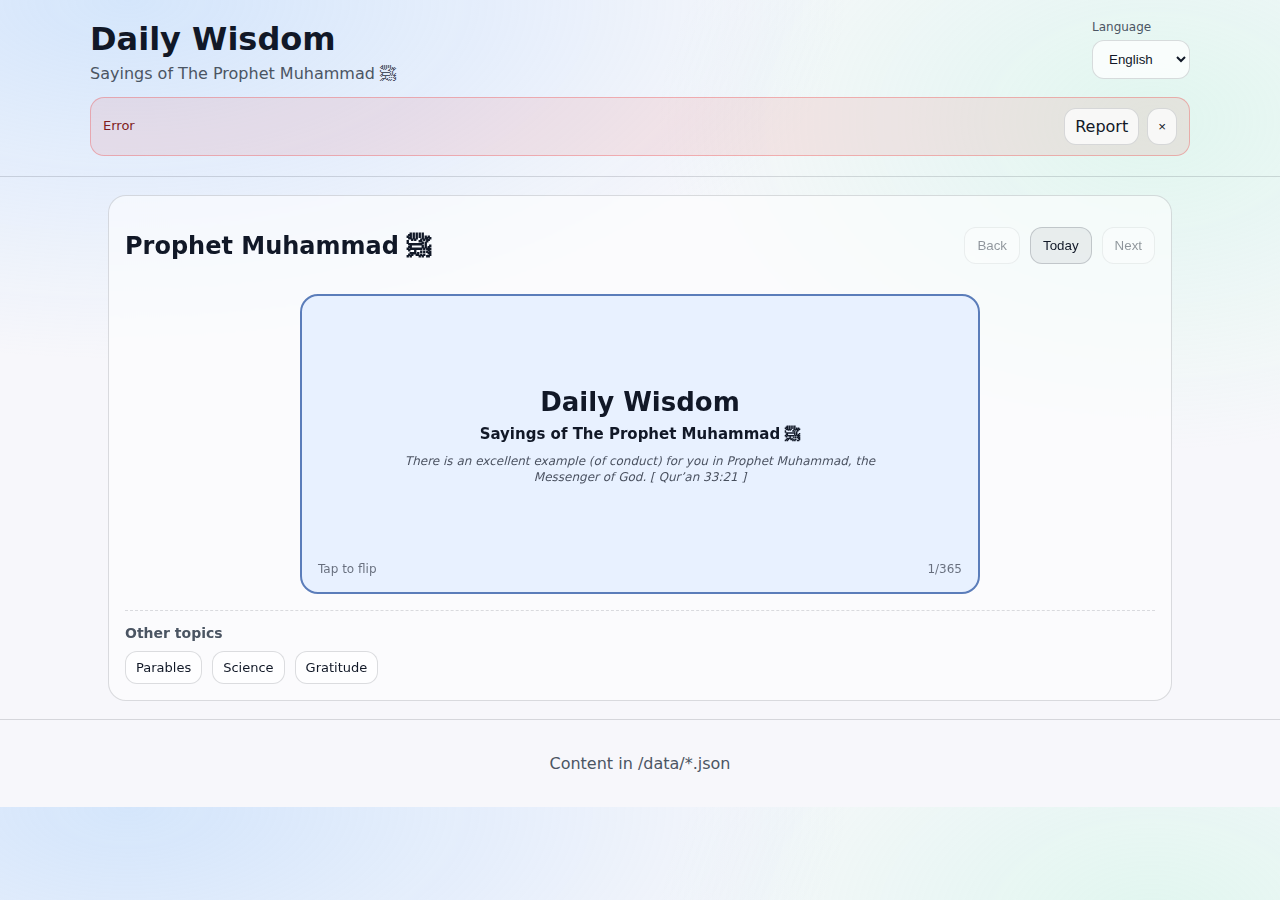
<file: index.html>
<!DOCTYPE html>
<html lang="en" dir="ltr">
<head>
  <meta charset="UTF-8" />
  <meta name="viewport" content="width=device-width, initial-scale=1.0" />
  <title>Daily Wisdom</title>
  <meta name="theme-color" content="#bfdbfe" />
  <link rel="stylesheet" href="./style.css" />
  <script defer src="./script.js"></script>
</head>
<body>
  <header class="hero">
    <div class="hero-inner">
      <div class="topbar">
        <div class="brand">
          <h1 class="hero-title" data-i18n="app_title">Daily Wisdom</h1>
          <p class="hero-subtitle" data-i18n="app_subtitle">Sayings of The Prophet Muhammad ﷺ</p>
        </div>
        <div class="lang">
          <label for="langSelect" class="lang-label" data-i18n="language_label">Language</label>
          <select id="langSelect" class="lang-select" aria-label="Select language">
            <option value="en">English</option>
            <option value="it">Italiano</option>
            <option value="fr">Français</option>
            <option value="ar">العربية</option>
          </select>
        </div>
      </div>

      <div id="errorBar" class="errorbar" hidden>
        <div class="errorbar-text" id="errorText">Error</div>
        <div class="errorbar-actions">
          <a class="btn" id="reportLink" href="#" target="_blank" rel="noopener">Report</a>
          <button class="btn" id="dismissError" type="button">×</button>
        </div>
      </div>
    </div>
  </header>

  <main class="main">
    <section class="deck" aria-labelledby="deck-title">
      <div class="deck-head">
        <h2 id="deck-title" data-i18n="deck_title">Prophet Muhammad ﷺ</h2>
        <div class="controls">
          <button type="button" class="btn" data-action="prev" data-i18n-btn="btn_prev">◀</button>
          <button type="button" class="btn primary" data-action="today" data-i18n-btn="btn_today">📅</button>
          <button type="button" class="btn" data-action="next" data-i18n-btn="btn_next">▶</button>
        </div>
      </div>

      <div class="deck-card" id="deck-profeta" aria-live="polite"></div>

      <nav class="topics" aria-label="Other topics">
        <h3 class="topics-title" data-i18n="topics_title">Other topics</h3>
        <div class="topics-links">
          <a class="topic-link" href="./parables.html" data-i18n="topic_parables">Parables</a>
          <a class="topic-link" href="./science.html" data-i18n="topic_science">Science</a>
          <a class="topic-link" href="./gratitude.html" data-i18n="topic_gratitude">Gratitude</a>
        </div>
      </nav>
    </section>
  </main>

  <footer class="footer">
    <p data-i18n="footer_body">Content in /data/*.json</p>
  </footer>
</body>
</html>
</file>
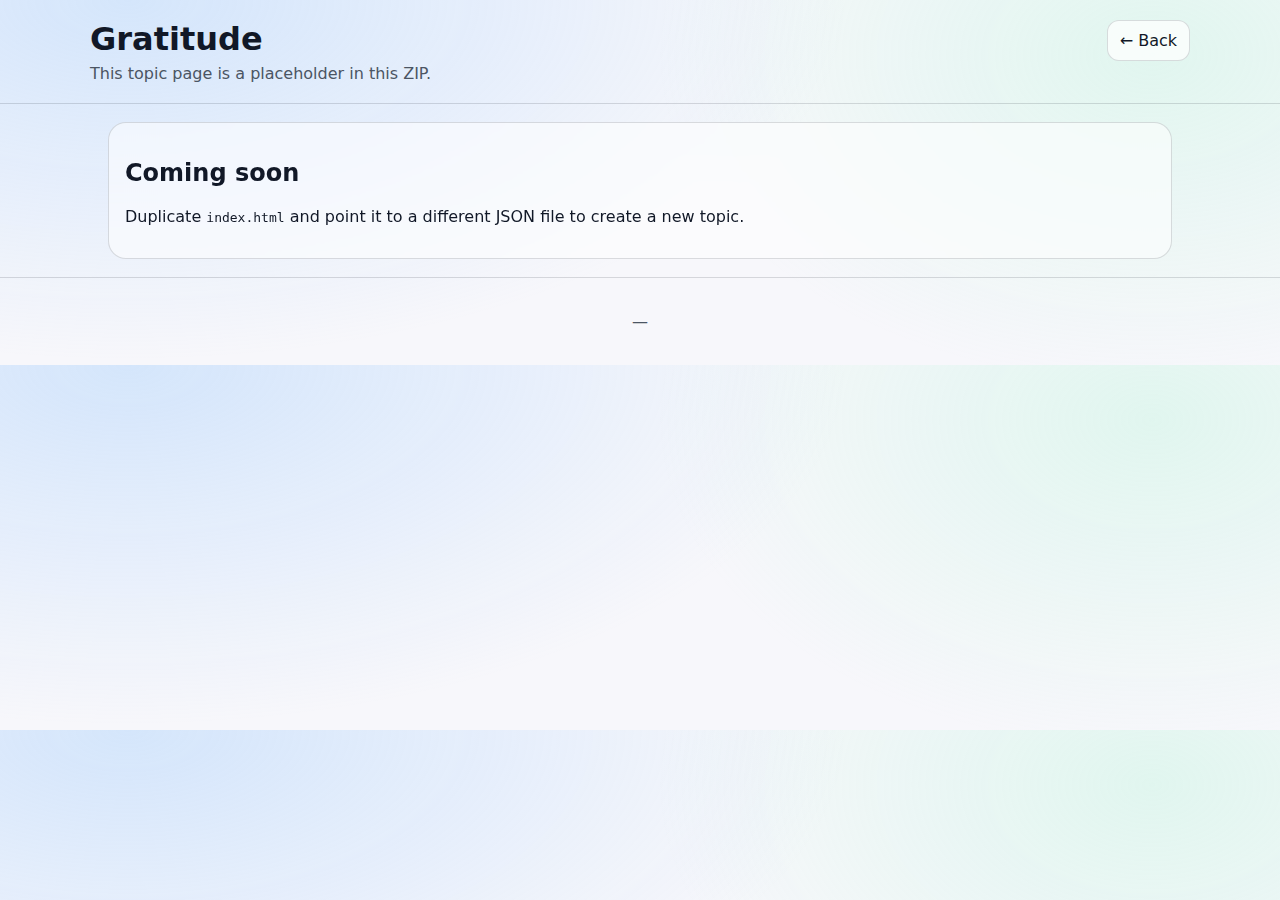
<file: gratitude.html>
<!DOCTYPE html>
<html lang="en" dir="ltr">
<head>
  <meta charset="UTF-8" />
  <meta name="viewport" content="width=device-width, initial-scale=1.0" />
  <title>Gratitude</title>
  <meta name="theme-color" content="#bfdbfe" />
  <link rel="stylesheet" href="./style.css" />
</head>
<body>
  <header class="hero">
    <div class="hero-inner">
      <div class="topbar">
        <div class="brand">
          <h1 class="hero-title">Gratitude</h1>
          <p class="hero-subtitle">This topic page is a placeholder in this ZIP.</p>
        </div>
        <div>
          <a class="btn" href="./index.html">← Back</a>
        </div>
      </div>
    </div>
  </header>

  <main class="main">
    <section class="deck">
      <h2>Coming soon</h2>
      <p>Duplicate <code>index.html</code> and point it to a different JSON file to create a new topic.</p>
    </section>
  </main>

  <footer class="footer"><p>—</p></footer>
</body>
</html>
</file>
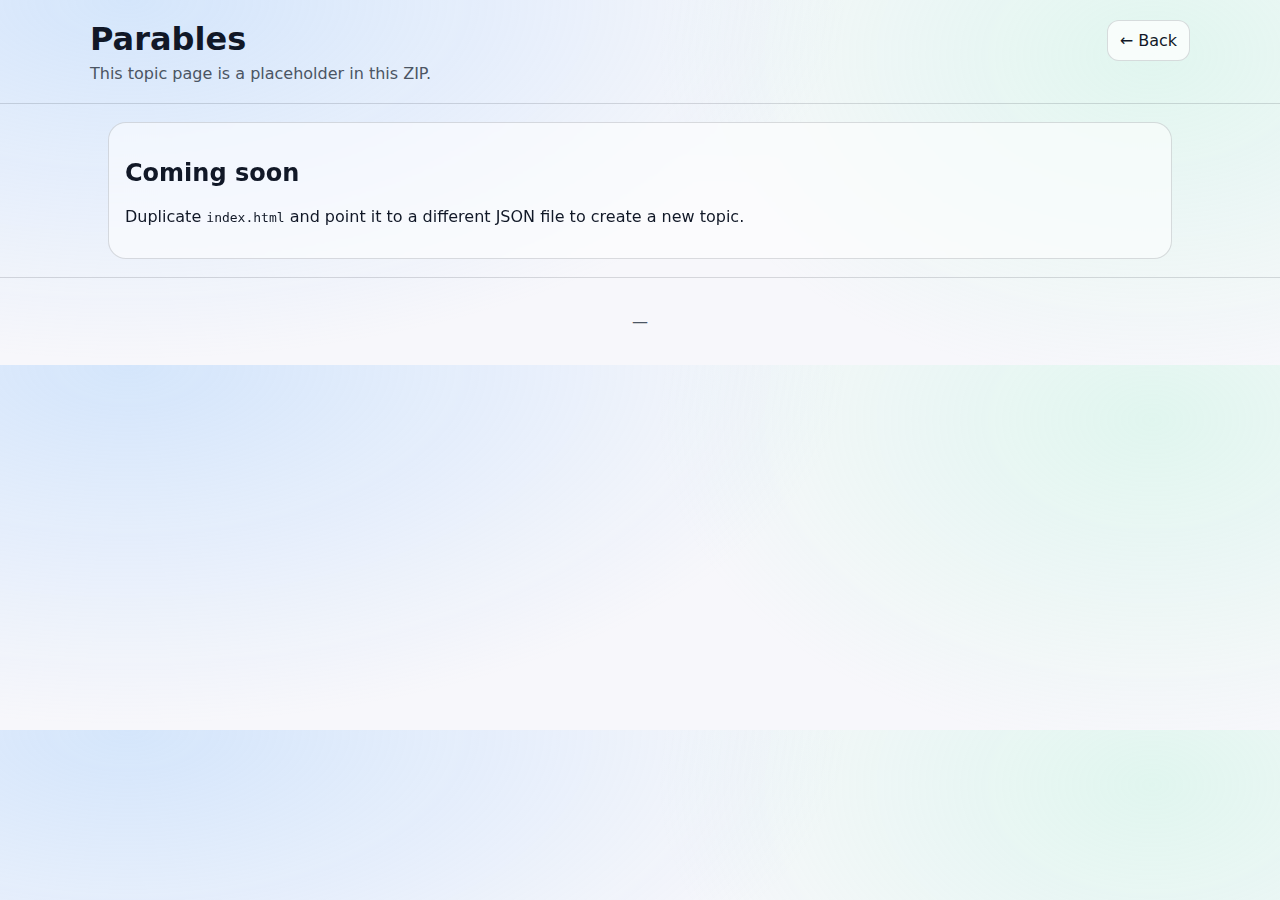
<file: parables.html>
<!DOCTYPE html>
<html lang="en" dir="ltr">
<head>
  <meta charset="UTF-8" />
  <meta name="viewport" content="width=device-width, initial-scale=1.0" />
  <title>Parables</title>
  <meta name="theme-color" content="#bfdbfe" />
  <link rel="stylesheet" href="./style.css" />
</head>
<body>
  <header class="hero">
    <div class="hero-inner">
      <div class="topbar">
        <div class="brand">
          <h1 class="hero-title">Parables</h1>
          <p class="hero-subtitle">This topic page is a placeholder in this ZIP.</p>
        </div>
        <div>
          <a class="btn" href="./index.html">← Back</a>
        </div>
      </div>
    </div>
  </header>

  <main class="main">
    <section class="deck">
      <h2>Coming soon</h2>
      <p>Duplicate <code>index.html</code> and point it to a different JSON file to create a new topic.</p>
    </section>
  </main>

  <footer class="footer"><p>—</p></footer>
</body>
</html>
</file>
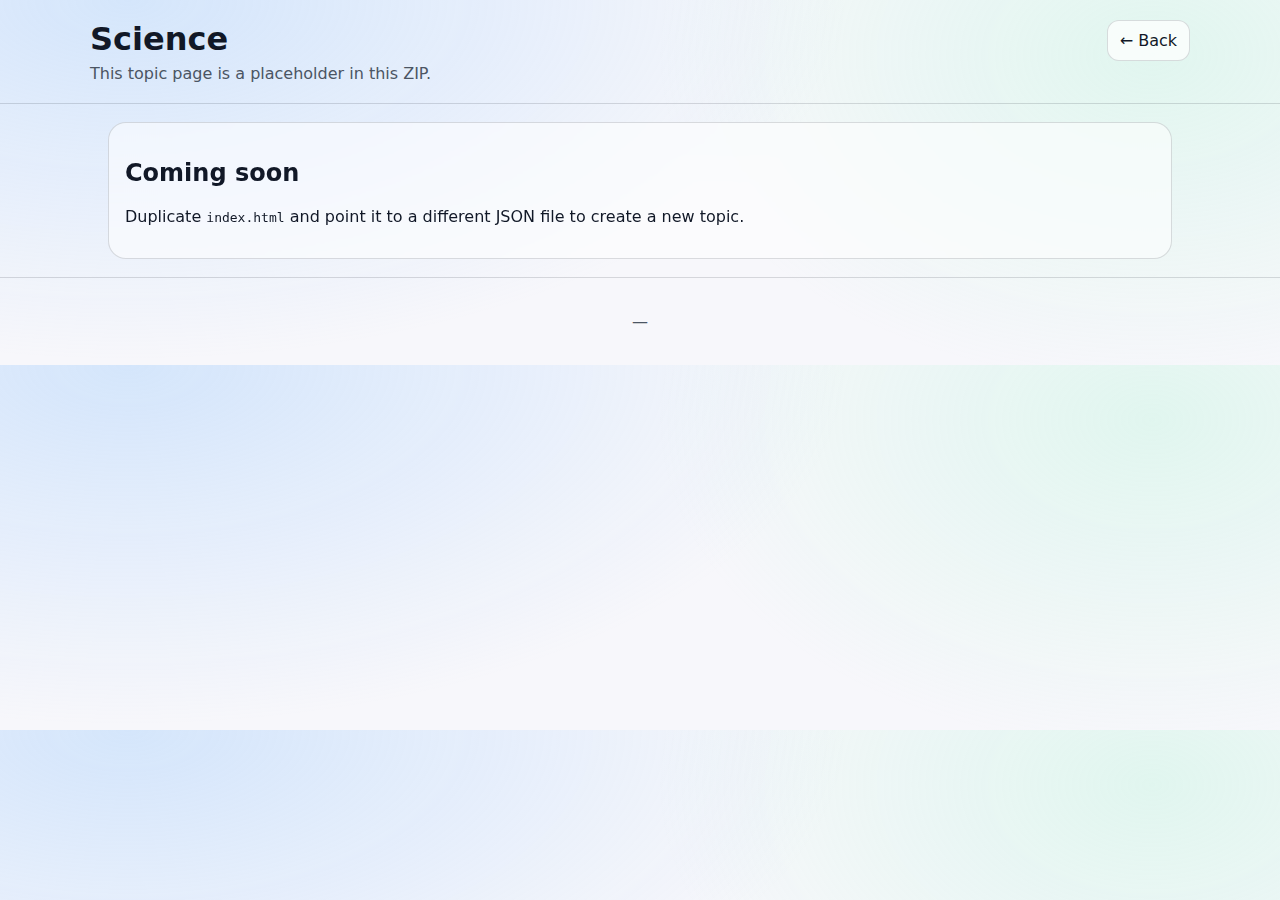
<file: science.html>
<!DOCTYPE html>
<html lang="en" dir="ltr">
<head>
  <meta charset="UTF-8" />
  <meta name="viewport" content="width=device-width, initial-scale=1.0" />
  <title>Science</title>
  <meta name="theme-color" content="#bfdbfe" />
  <link rel="stylesheet" href="./style.css" />
</head>
<body>
  <header class="hero">
    <div class="hero-inner">
      <div class="topbar">
        <div class="brand">
          <h1 class="hero-title">Science</h1>
          <p class="hero-subtitle">This topic page is a placeholder in this ZIP.</p>
        </div>
        <div>
          <a class="btn" href="./index.html">← Back</a>
        </div>
      </div>
    </div>
  </header>

  <main class="main">
    <section class="deck">
      <h2>Coming soon</h2>
      <p>Duplicate <code>index.html</code> and point it to a different JSON file to create a new topic.</p>
    </section>
  </main>

  <footer class="footer"><p>—</p></footer>
</body>
</html>
</file>
<file: style.css>
:root{
  --bg:#f7f7fb;
  --text:#111827;
  --muted:#4b5563;
  --border:rgba(17,24,39,.15);
  --deck-bg:#E8F1FF;
  --deck-border:#5B7DBA;
  --danger-bg: rgba(239, 68, 68, .10);
  --danger-border: rgba(239, 68, 68, .35);
  --danger-text: rgba(127, 29, 29, 1);
}
*{box-sizing:border-box}
body{
  margin:0;
  font-family: system-ui, -apple-system, Segoe UI, Roboto, Arial, sans-serif;
  background:
    radial-gradient(1200px 600px at 10% 0%, rgba(147,197,253,.35), transparent 60%),
    radial-gradient(900px 600px at 90% 15%, rgba(167,243,208,.28), transparent 55%),
    var(--bg);
  color:var(--text);
}
.hero{padding:20px 18px; border-bottom:1px solid var(--border)}
.hero-inner{max-width:1100px; margin:0 auto;}
.topbar{display:flex; gap:18px; align-items:flex-start; justify-content:space-between; flex-wrap:wrap}
.hero-title{margin:0; font-size:32px}
.hero-subtitle{margin:6px 0 0; color:var(--muted)}
.lang-label{display:block; font-size:12px; color:var(--muted); margin-bottom:6px}
.lang-select{
  padding:10px 12px; border-radius:12px; border:1px solid var(--border);
  background:rgba(255,255,255,.75); color:var(--text)
}
.main{max-width:1100px; margin:0 auto; padding:18px; display:grid; gap:18px}
.deck{
  border:1px solid var(--border);
  border-radius:18px;
  padding:16px;
  background:rgba(255,255,255,.55);
  backdrop-filter: blur(6px);
}
.deck-head{display:flex; justify-content:space-between; align-items:center; gap:12px; flex-wrap:wrap}
.controls{display:flex; gap:10px}
.btn{
  border:1px solid var(--border);
  background:rgba(255,255,255,.75);
  color:var(--text);
  border-radius:12px;
  padding:10px 12px;
  cursor:pointer;
  text-decoration:none;
  display:inline-flex;
  align-items:center;
  justify-content:center;
}
.btn:hover{background:rgba(255,255,255,.92)}
.btn:disabled{opacity:.45; cursor:not-allowed}
.btn.primary{background:rgba(17,24,39,.06); border-color:rgba(17,24,39,.18)}
.btn.primary:hover{background:rgba(17,24,39,.09)}
.deck-card{margin-top:14px; display:flex; justify-content:center}

/* Error bar */
.errorbar{
  margin-top:14px;
  border:1px solid var(--danger-border);
  background: var(--danger-bg);
  border-radius:14px;
  padding:10px 12px;
  display:flex;
  align-items:center;
  justify-content:space-between;
  gap:12px;
}
.errorbar-text{color:var(--danger-text); font-size:13px; line-height:1.3}
.errorbar-actions{display:flex; gap:8px}
.errorbar .btn{padding:8px 10px}

/* Flashcard */
.flashcard{width:min(680px, 100%); height:300px; perspective:1200px}
.flashcard-inner{
  position:relative; width:100%; height:100%;
  transform-style:preserve-3d;
  transition:transform .55s cubic-bezier(.2,.8,.2,1);
}
.flashcard.is-flipped .flashcard-inner{transform:rotateY(180deg)}
.flash-side{
  position:absolute; inset:0;
  border-radius:18px;
  backface-visibility:hidden; -webkit-backface-visibility:hidden;
  overflow:hidden;
  display:flex; flex-direction:column; justify-content:space-between;
  padding:16px;
}
.flash-front{
  background: var(--deck-bg);
  border:2px solid var(--deck-border);
  text-align:center;
}
.front-center{
  flex:1;
  display:flex;
  align-items:center;
  justify-content:center;
  padding:8px 18px;
}
.front-center-block{
  max-width:520px;
}
.front-center-title{
  font-weight:800;
  font-size:26px;
  line-height:1.1;
  margin:0;
}
.front-center-subtitle{
  font-weight:700;
  font-size:15px;
  margin:8px 0 0;
}
.front-center-quote{
  margin:10px 0 0;
  font-size:12px;
  font-style:italic;
  font-weight:400;
  color:rgba(17,24,39,.75);
  line-height:1.35;
}
.front-footer{display:flex; justify-content:space-between; font-size:12px; color:rgba(17,24,39,.60)}
.flash-back{
  background:#fff;
  border:2px solid var(--deck-border);
  transform:rotateY(180deg);
}
.back-heading{margin:10px 0 10px; font-size:18px; text-align:center}
.back-body{margin:0; white-space:pre-wrap; text-align:center; overflow:auto; flex:1; line-height:1.45}
.meta{display:flex; justify-content:space-between; gap:12px; flex-wrap:wrap; font-size:12px; color:rgba(17,24,39,.55)}
.footer{border-top:1px solid var(--border); padding:18px; color:var(--muted); text-align:center}

/* Topics */
.topics{margin-top:16px; border-top:1px dashed var(--border); padding-top:14px}
.topics-title{margin:0 0 10px; font-size:14px; color:var(--muted)}
.topics-links{display:flex; gap:10px; flex-wrap:wrap}
.topic-link{
  padding:8px 10px;
  border-radius:12px;
  border:1px solid var(--border);
  background:rgba(255,255,255,.65);
  color:var(--text);
  text-decoration:none;
  font-size:13px;
}
.topic-link:hover{background:rgba(255,255,255,.9)}

/* RTL */
html[dir="rtl"] body{font-family: system-ui, -apple-system, Segoe UI, Roboto, Arial, "Noto Naskh Arabic", "Amiri", sans-serif;}
html[dir="rtl"] .controls{flex-direction:row-reverse}
html[dir="rtl"] .topbar{flex-direction:row-reverse}
html[dir="rtl"] .topics-links{flex-direction:row-reverse}
</file>
